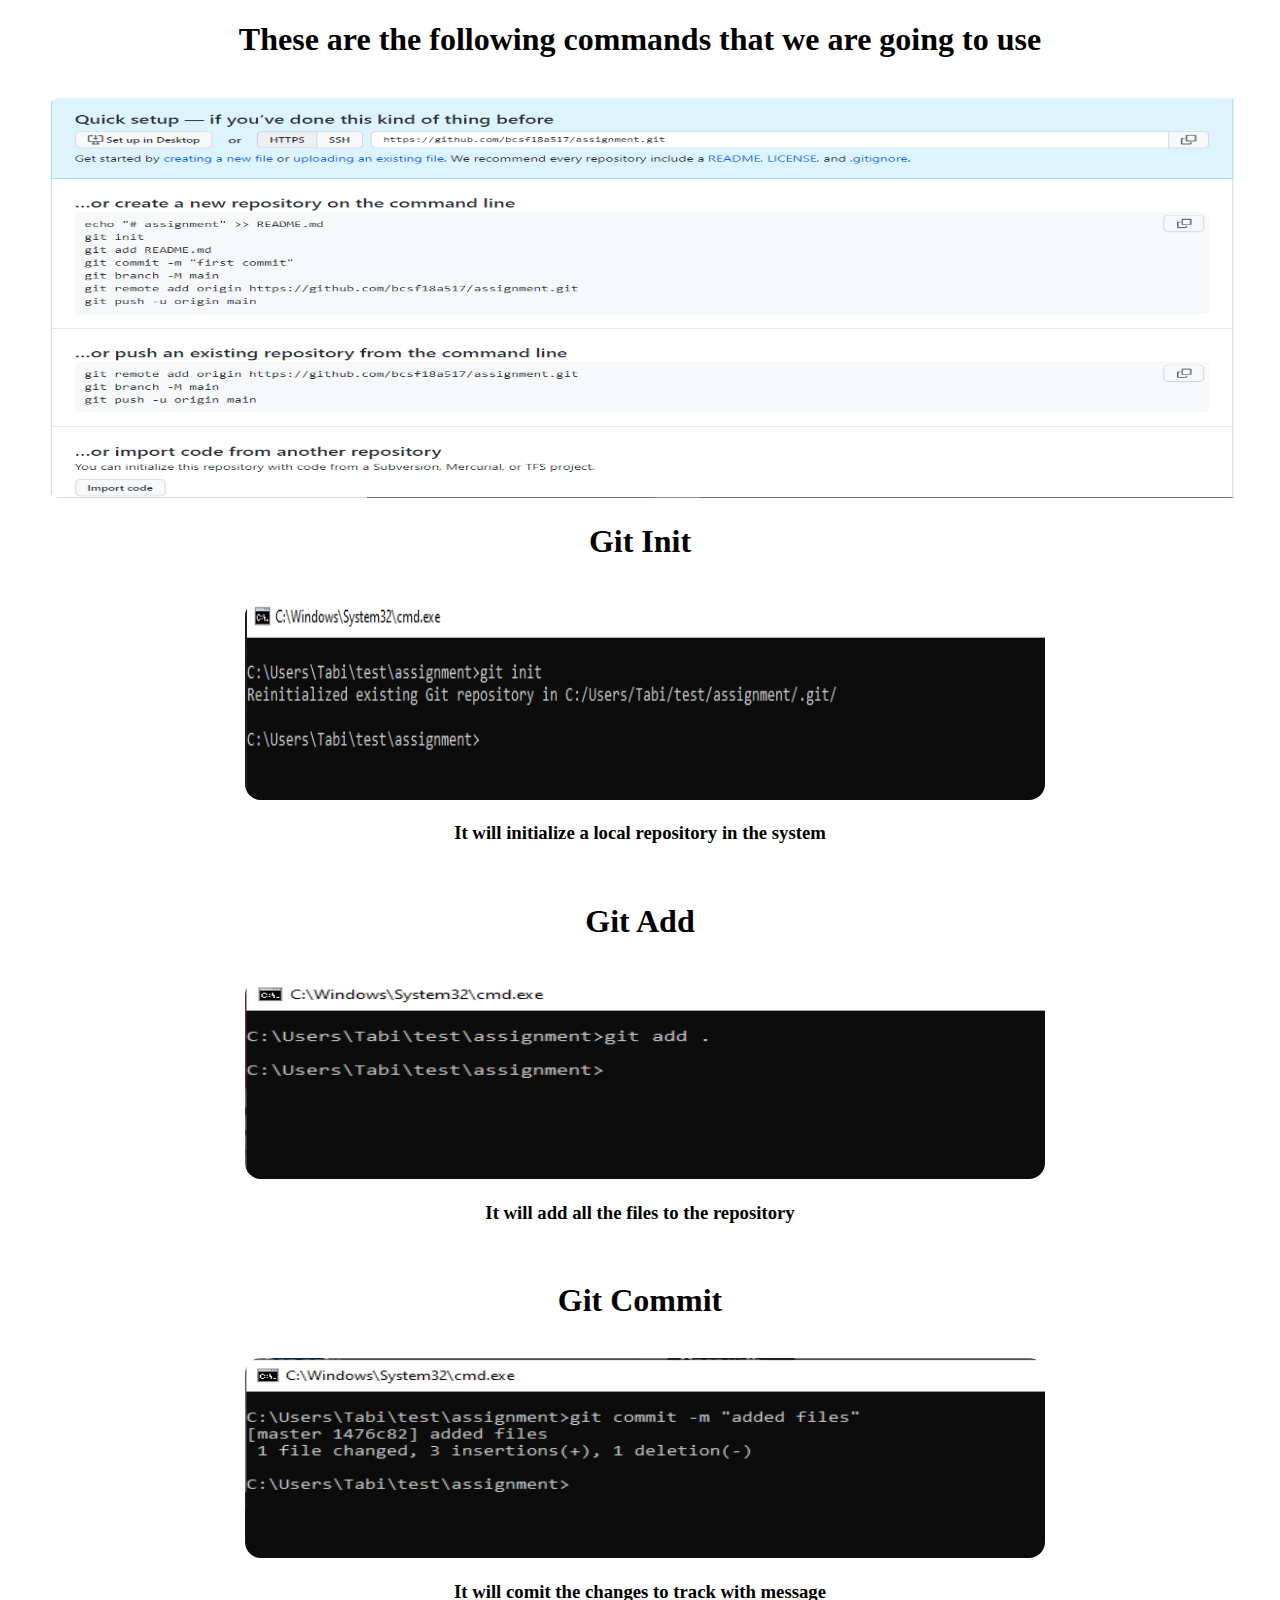
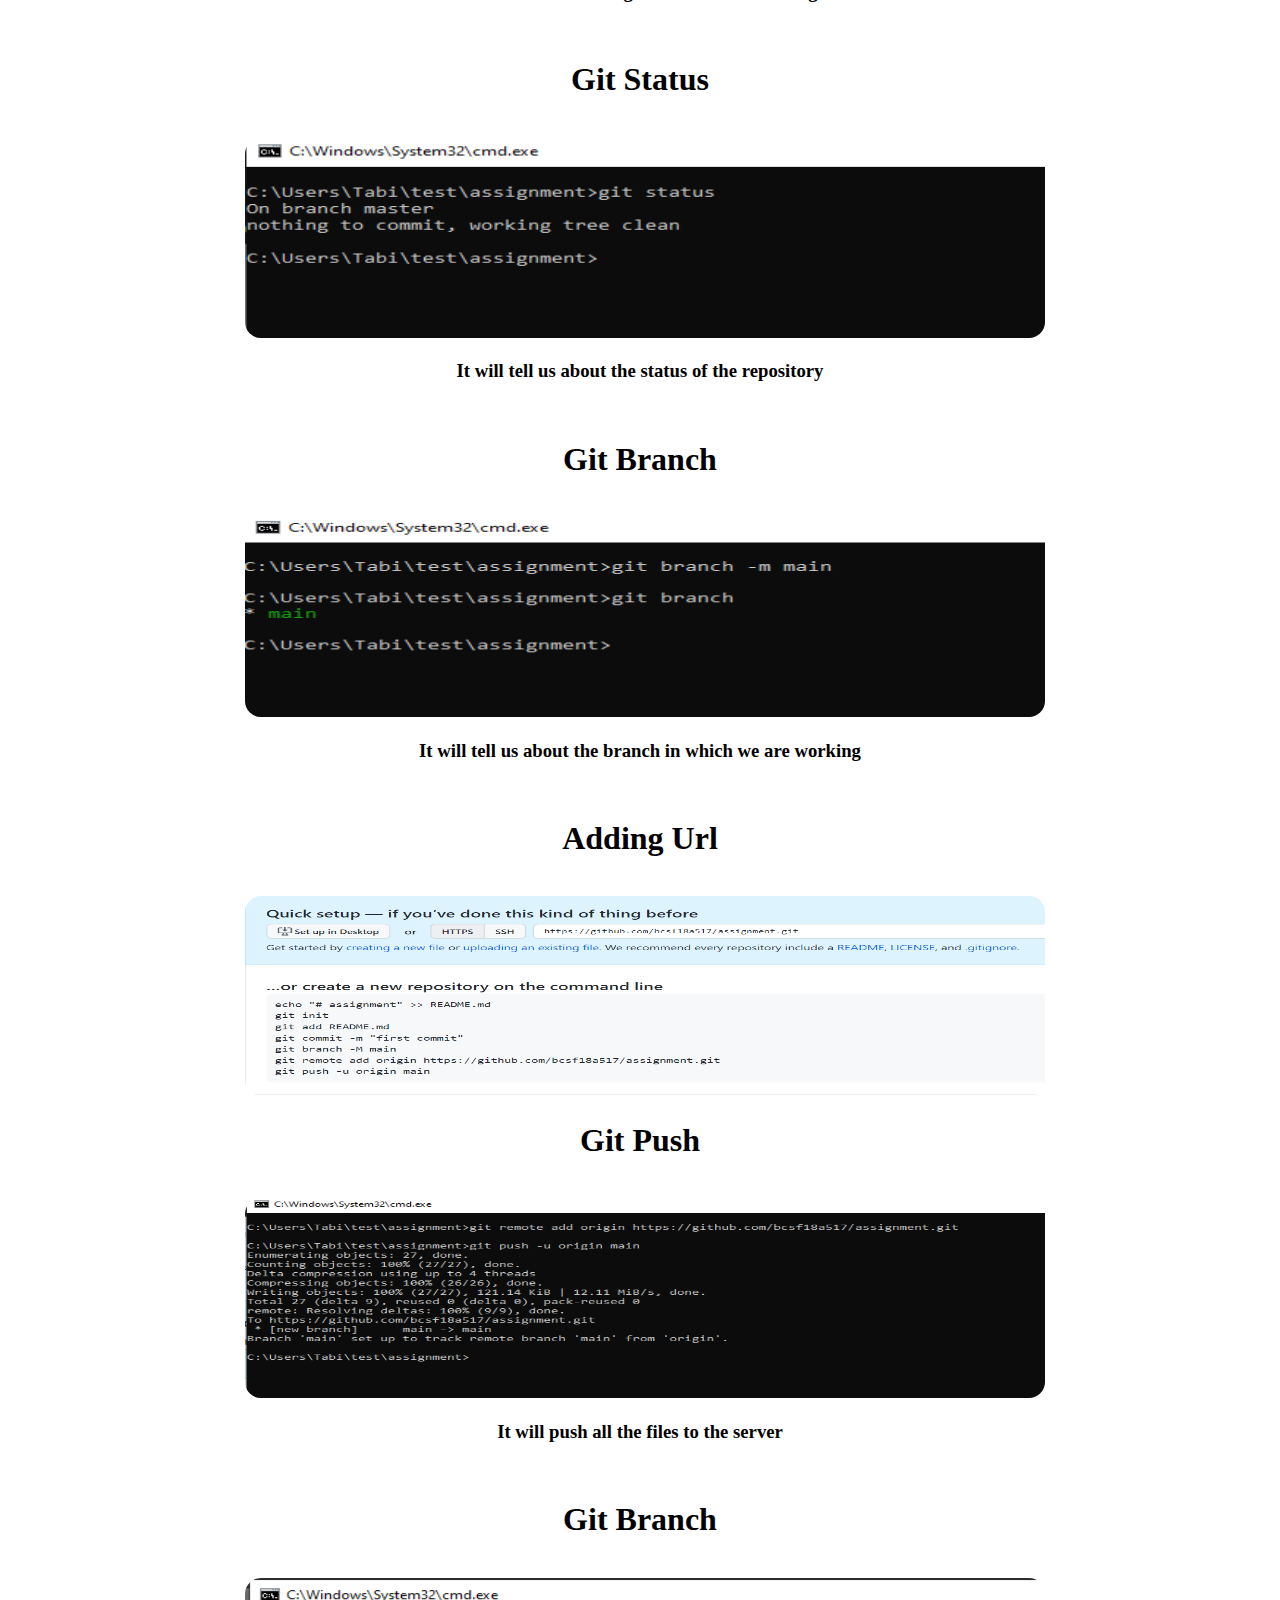
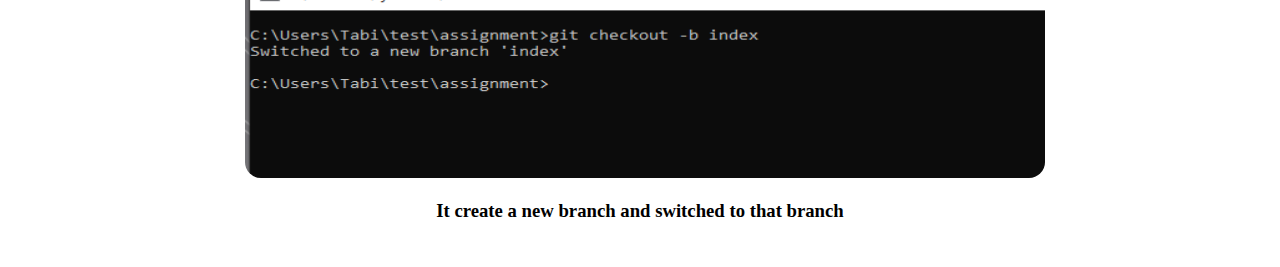
<file: index.html>
<!DOCTYPE html>
<html>
    <head>


       
        <link rel="stylesheet" href="style.css">
        <title> 
            Assignment
        </title>
    </head>
<body>
<center><h1>      These are the following commands that we are going to use</h1><br></center>
<center><img src="Capture.PNG" alt="commands" width ="1200" height="400"><br></center>
              <h1>          <center> Git Init </center></h1><br>
              <center><img  src="Capture1.PNG" alt="commands" width ="800" height="200"><br></center>
              <center><p><h3>It will initialize a local repository in the system</h3></p><br></center>
              <h1>          <center> Git Add </center></h1><br>
              <center><img  src="Capture2.PNG" alt="commands" width ="800" height="200"><br></center>
              <center><p><h3>It will add all the files to the repository</h3></p><br></center>
              <h1>          <center> Git Commit </center></h1><br>
              <center><img  src="Capture3.PNG" alt="commands" width ="800" height="200"><br></center>
              <center><p><h3>It will comit the changes to track with message</h3></p><br></center>
              <h1>          <center> Git Status </center></h1><br>
              <center><img  src="Capture4.PNG" alt="commands" width ="800" height="200"><br></center>
              <center><p><h3>It will tell us about the status of the repository</h3></p><br></center>
              <h1>          <center> Git Branch </center></h1><br>
              <center><img  src="Capture5.PNG" alt="commands" width ="800" height="200"><br></center>
              <center><p><h3>It will tell us about the branch in which we are working</h3></p><br></center>
              <h1>          <center> Adding Url </center></h1><br>
              <center><img  src="Capture6.PNG" alt="commands" width ="800" height="200"><br></center>
              <h1>          <center> Git Push </center></h1><br>
              <center><img  src="Capture7.PNG" alt="commands" width ="800" height="200"><br></center>
              <center><p><h3>It will push all the files to the server</h3></p><br></center>
              <h1>          <center> Git Branch </center></h1><br>
              <center><img  src="Capture8.PNG" alt="commands" width ="800" height="200"><br></center>
              <center><p><h3>It create a new branch and switched to that branch</h3></p><br></center>
</file>
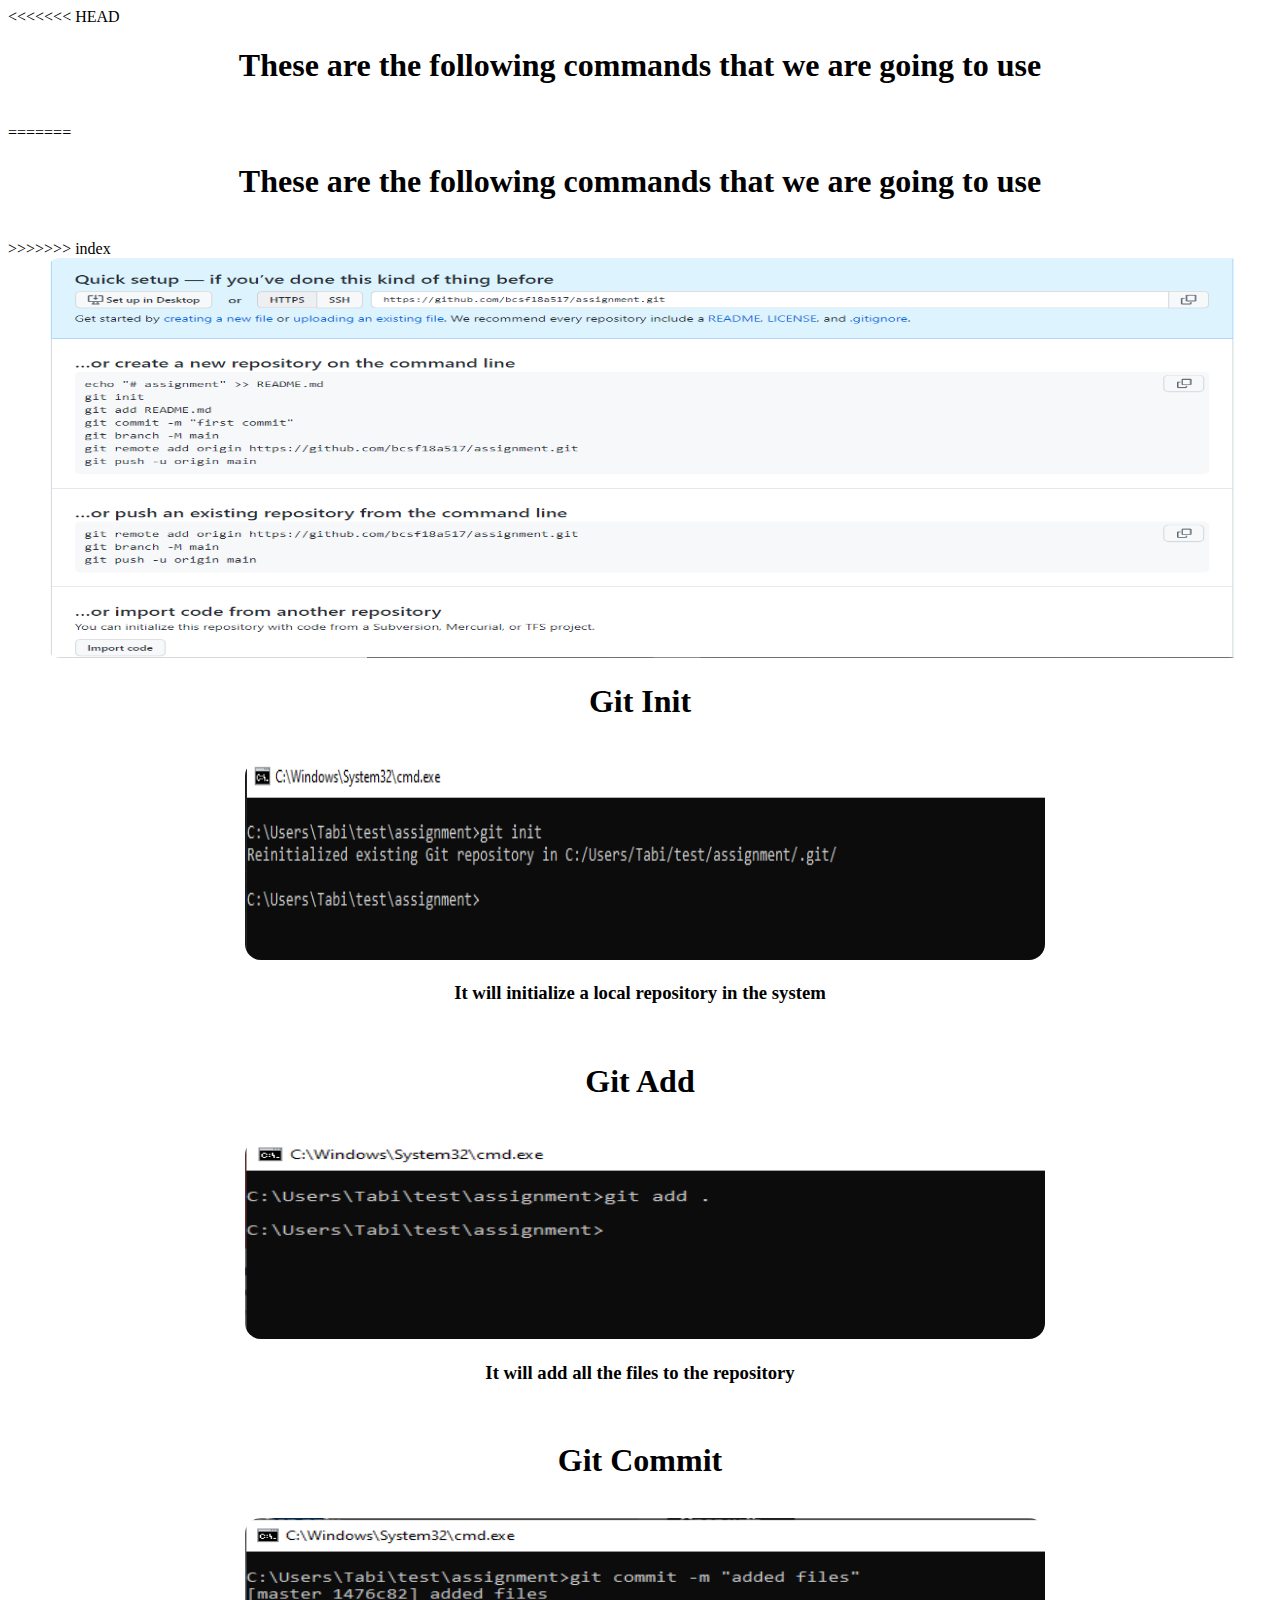
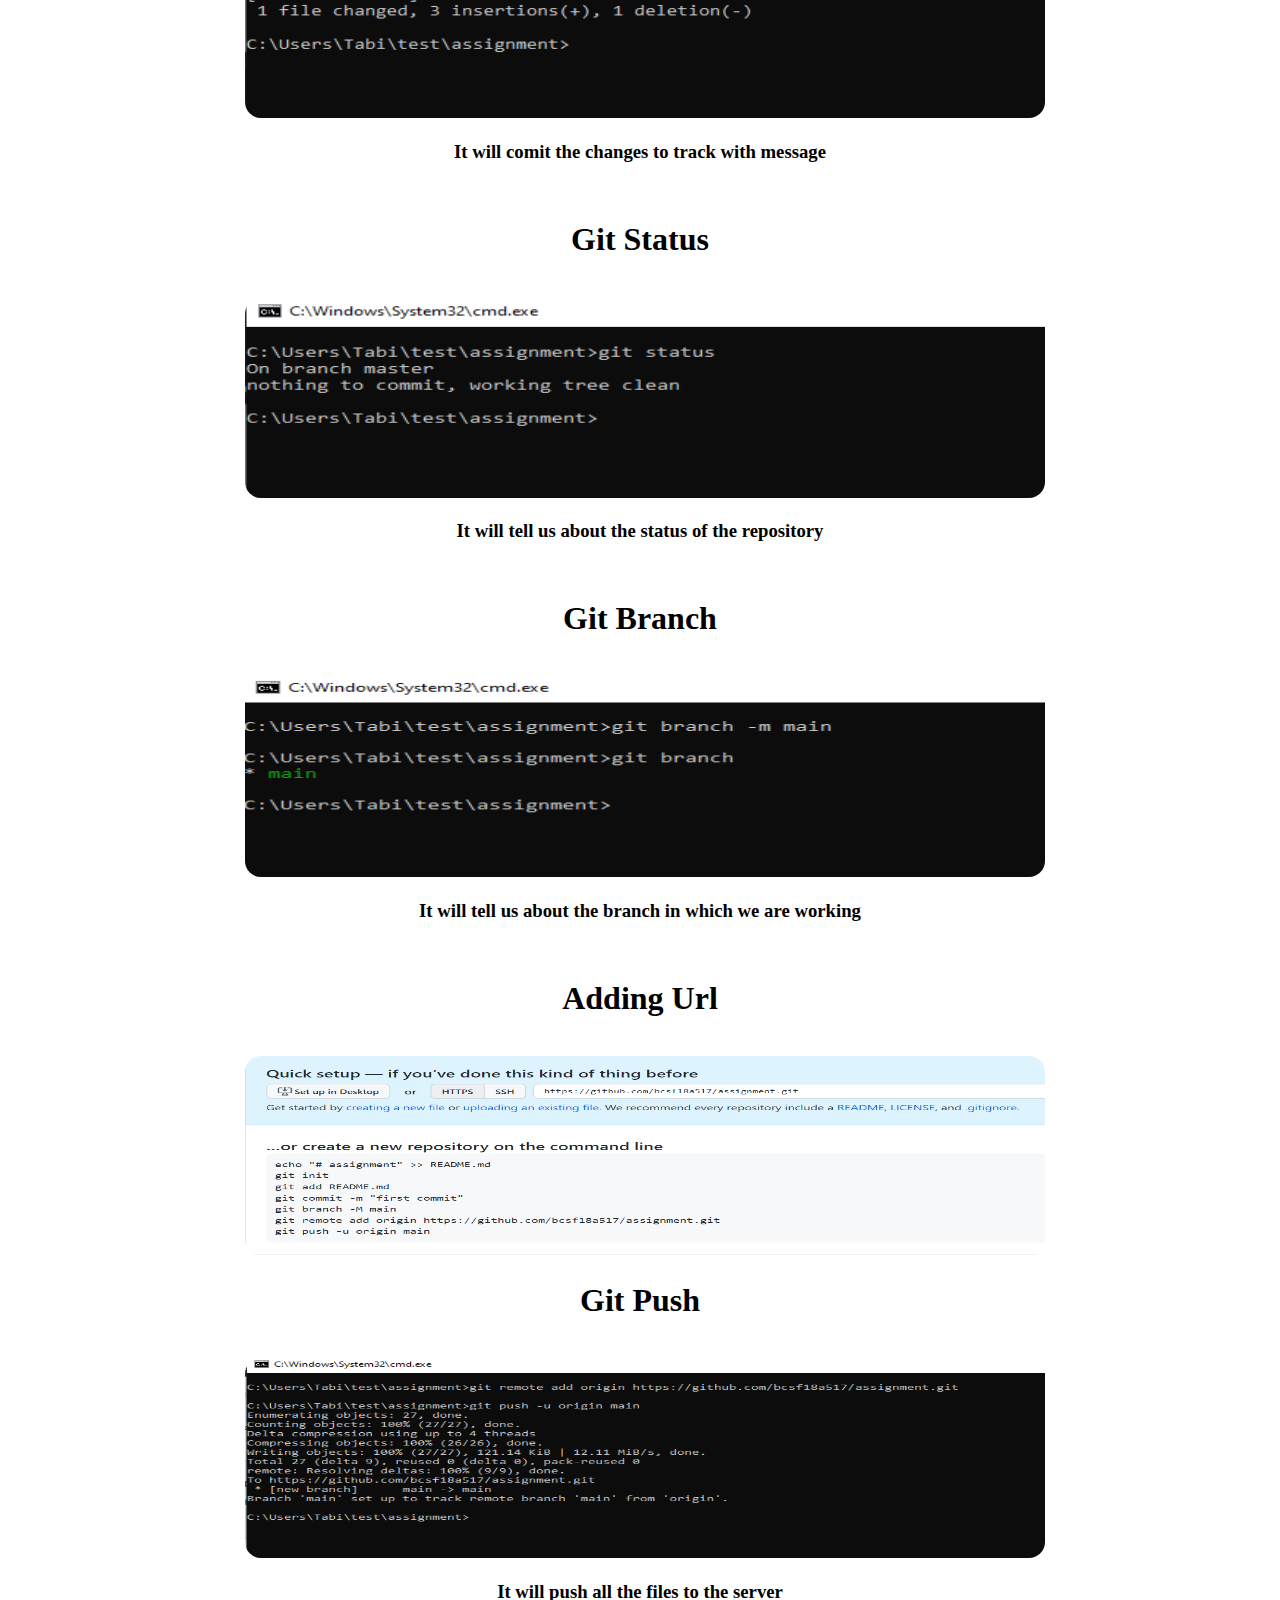
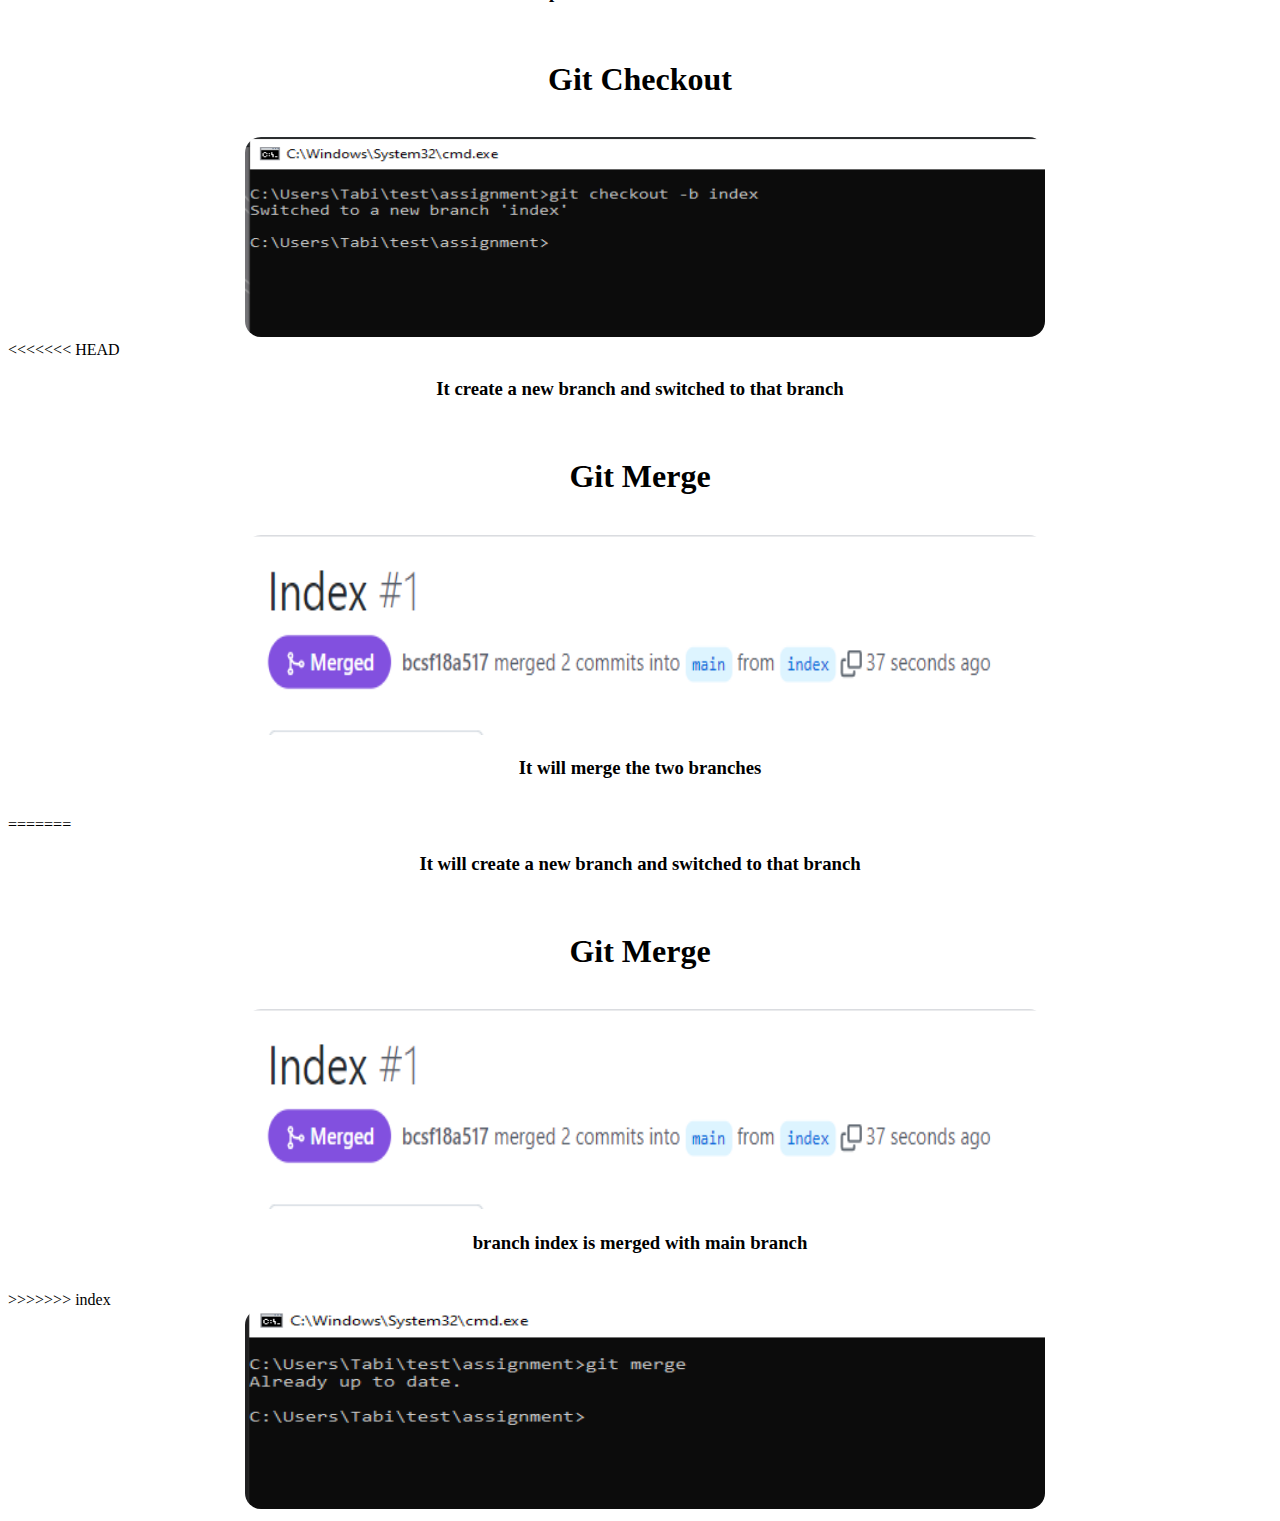
<file: assignment.html>
<!DOCTYPE html>
<html>
    <head>


       
        <link rel="stylesheet" href="style.css">
        <title> 
            Assignment
        </title>
    </head>
<body>
<<<<<<< HEAD
<center><h1>      These are the following commands that we are going to use</h1><br></center>
=======
<center><h1>These are the following commands that we are going to use</h1><br></center>
>>>>>>> index
<center><img src="Capture.PNG" alt="commands" width ="1200" height="400"><br></center>
              <h1>          <center> Git Init </center></h1><br>
              <center><img  src="Capture1.PNG" alt="commands" width ="800" height="200"><br></center>
              <center><p><h3>It will initialize a local repository in the system</h3></p><br></center>
              <h1>          <center> Git Add </center></h1><br>
              <center><img  src="Capture2.PNG" alt="commands" width ="800" height="200"><br></center>
              <center><p><h3>It will add all the files to the repository</h3></p><br></center>
              <h1>          <center> Git Commit </center></h1><br>
              <center><img  src="Capture3.PNG" alt="commands" width ="800" height="200"><br></center>
              <center><p><h3>It will comit the changes to track with message</h3></p><br></center>
              <h1>          <center> Git Status </center></h1><br>
              <center><img  src="Capture4.PNG" alt="commands" width ="800" height="200"><br></center>
              <center><p><h3>It will tell us about the status of the repository</h3></p><br></center>
              <h1>          <center> Git Branch </center></h1><br>
              <center><img  src="Capture5.PNG" alt="commands" width ="800" height="200"><br></center>
              <center><p><h3>It will tell us about the branch in which we are working</h3></p><br></center>
              <h1>          <center> Adding Url </center></h1><br>
              <center><img  src="Capture6.PNG" alt="commands" width ="800" height="200"><br></center>
              <h1>          <center> Git Push </center></h1><br>
              <center><img  src="Capture7.PNG" alt="commands" width ="800" height="200"><br></center>
              <center><p><h3>It will push all the files to the server</h3></p><br></center>
              <h1>          <center> Git Checkout </center></h1><br>
              <center><img  src="Capture8.PNG" alt="commands" width ="800" height="200"><br></center>
<<<<<<< HEAD
              <center><p><h3>It create a new branch and switched to that branch</h3></p><br></center>
              <h1>          <center> Git Merge </center></h1><br>
              <center><img  src="Capture9.PNG" alt="commands" width ="800" height="200"><br></center>
              <center><p><h3>It will merge the two branches</h3></p><br></center>
=======
              <center><p><h3>It will create a new branch and switched to that branch</h3></p><br></center>
              <h1>          <center> Git Merge </center></h1><br>
              <center><img  src="Capture9.PNG" alt="commands" width ="800" height="200"><br></center>
              <center><p><h3>branch index is merged with main branch</h3></p><br></center>
>>>>>>> index
              <center><img  src="Capture10.PNG" alt="commands" width ="800" height="200"><br></center>
</file>
<file: style.css>
body{
<<<<<<< HEAD
    background-image:linear-gradient(to right, rgb(51, 51, 51), rgb(221, 24, 24));
=======
    background-image: linear-gradient(to right, rgb(51, 51, 51), rgb(221, 24, 24));
>>>>>>> index
    
  
}
img {
    border-radius: 16px;
    margin-left :10px ;
    
}
</file>
